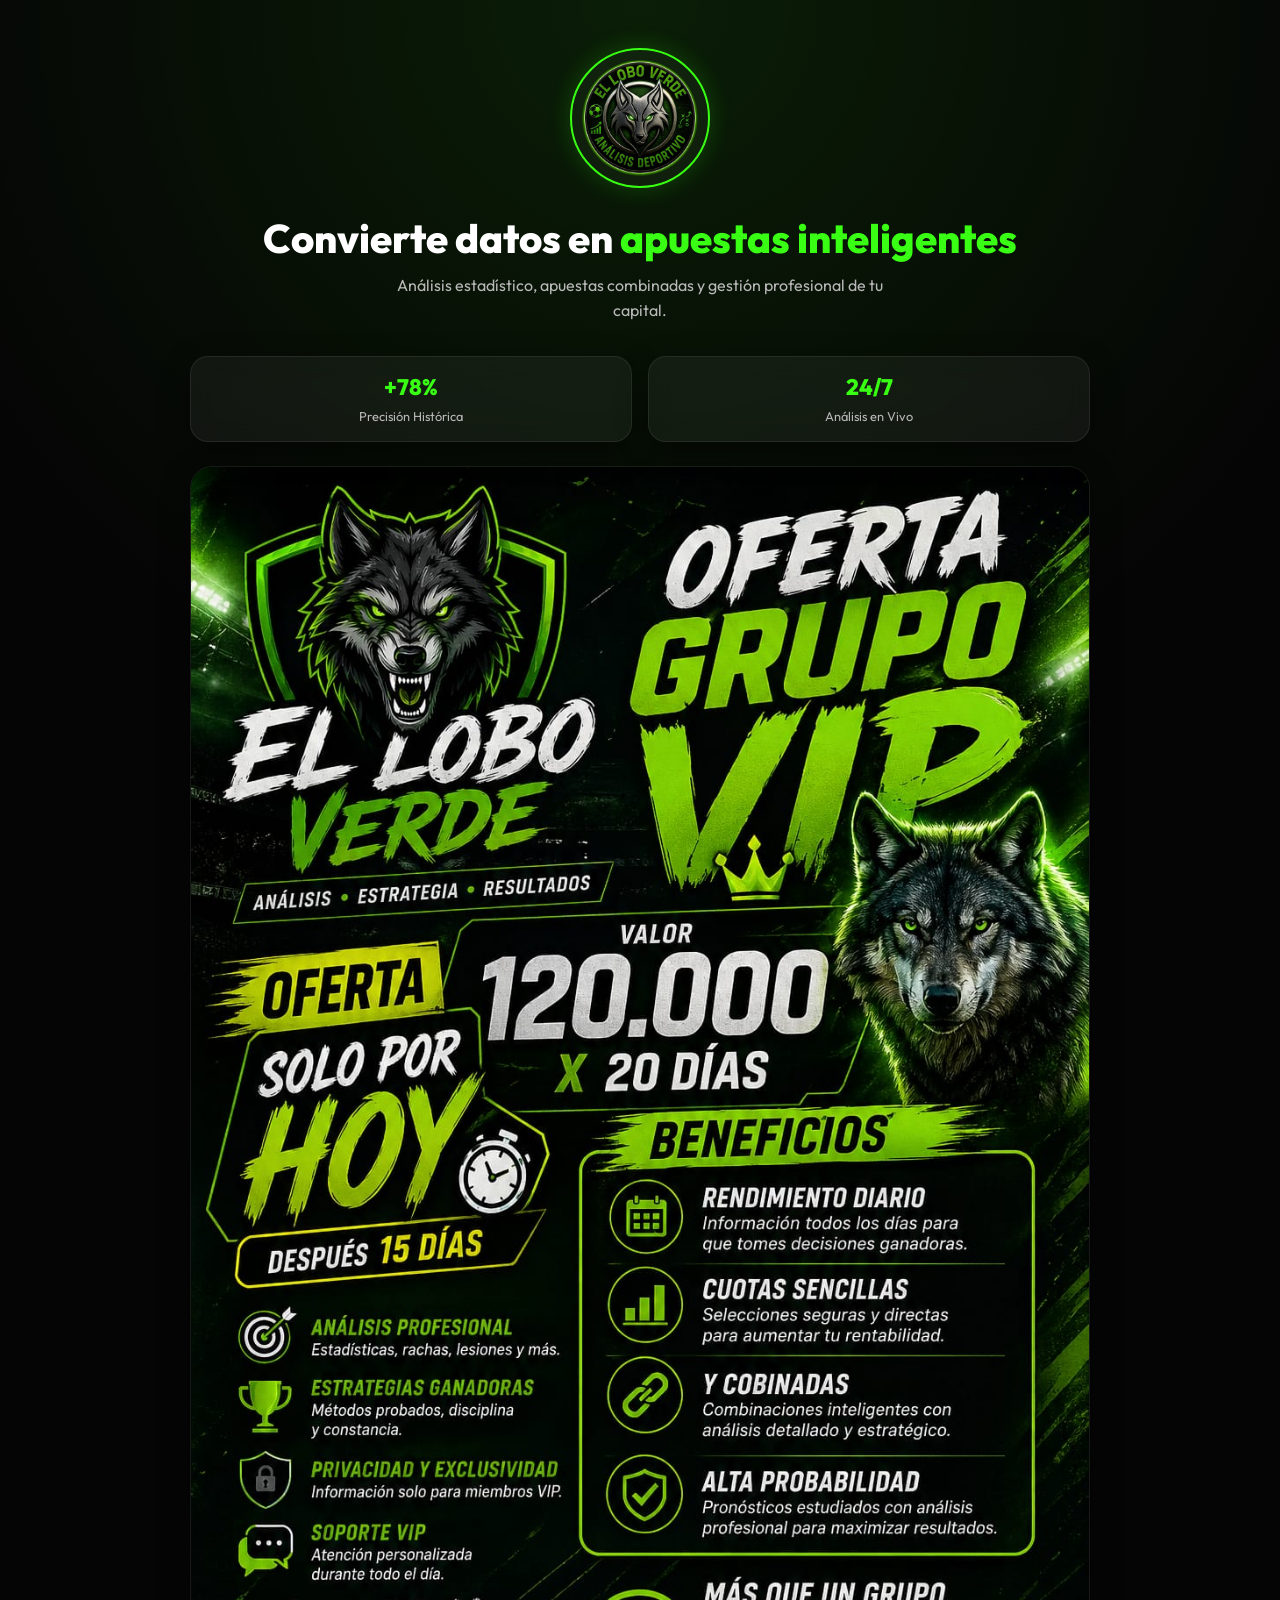
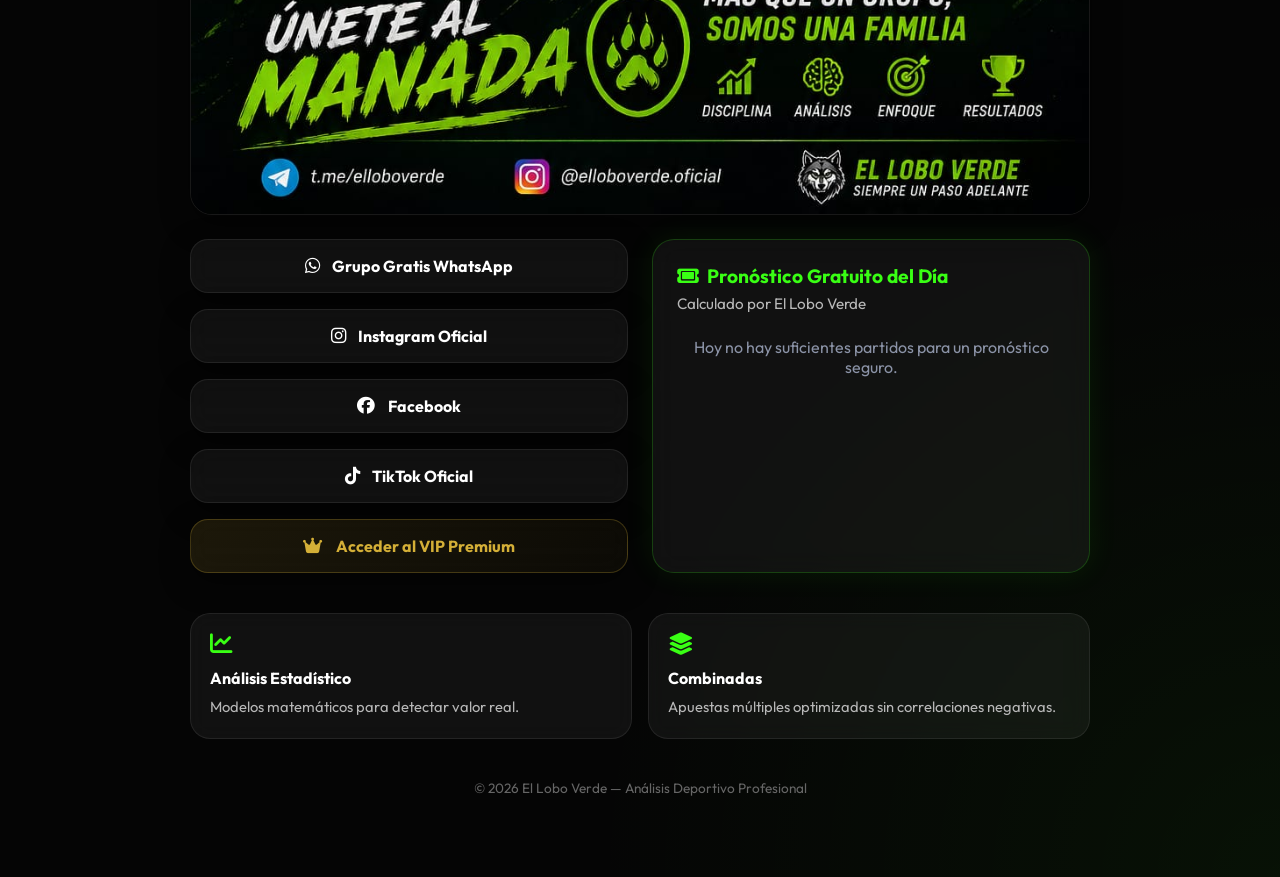
<file: index.html>
<!DOCTYPE html>
<html lang="es">

<head>
    <meta charset="UTF-8" />
    <meta name="viewport" content="width=device-width, initial-scale=1.0" />

    <title>El Lobo Verde — Smart Sports Analytics</title>

    <meta name="description"
        content="IA deportiva, análisis estadístico y combinadas inteligentes para apostadores estratégicos." />

    <!-- Google Fonts -->
    <link href="https://fonts.googleapis.com/css2?family=Outfit:wght@300;400;500;600;700;800&display=swap"
        rel="stylesheet" />

    <!-- Font Awesome -->
    <link rel="stylesheet" href="https://cdnjs.cloudflare.com/ajax/libs/font-awesome/6.5.2/css/all.min.css" />

    <link rel="stylesheet" href="css/style.css" />

    <style>
        :root {
            --bg: #050505;
            --card: rgba(255, 255, 255, 0.05);
            --border: rgba(255, 255, 255, 0.08);

            --green: #39ff14;
            --green-soft: rgba(57, 255, 20, 0.15);

            --gold: #d4af37;

            --white: #ffffff;
            --silver: #b8b8b8;

            --shadow:
                0 10px 30px rgba(0, 0, 0, .45);

            --radius: 22px;
        }

        * {
            margin: 0;
            padding: 0;
            box-sizing: border-box;
        }

        html {
            scroll-behavior: smooth;
        }

        body {
            font-family: 'Outfit', sans-serif;
            background:
                radial-gradient(circle at top,
                    rgba(57, 255, 20, .10),
                    transparent 30%),
                radial-gradient(circle at bottom right,
                    rgba(57, 255, 20, .05),
                    transparent 25%),
                #050505;

            color: var(--white);

            min-height: 100vh;

            overflow-x: hidden;
        }

        /* =========================
           BACKGROUND FX
        ========================= */

        .background-glow {
            position: fixed;
            inset: 0;
            z-index: -1;

            background:
                radial-gradient(circle at 20% 20%,
                    rgba(57, 255, 20, .08),
                    transparent 25%),

                radial-gradient(circle at 80% 0%,
                    rgba(57, 255, 20, .04),
                    transparent 20%);
        }

        .noise {
            position: fixed;
            inset: 0;
            z-index: -1;
            opacity: .03;
            background-image:
                url("https://www.transparenttextures.com/patterns/asfalt-dark.png");
        }

        /* =========================
           MAIN CONTAINER
        ========================= */

        .landing-page {
            padding: 2rem 1rem 5rem;
        }

        .landing-container {
            width: 100%;
            max-width: 900px;
            margin: auto;

            display: flex;
            flex-direction: column;
            gap: 1.5rem;
        }

        /* =========================
           HERO
        ========================= */

        .hero {
            text-align: center;
            padding-top: 1rem;
        }

        .hero-badge {
            display: inline-flex;
            align-items: center;
            gap: .5rem;

            padding: .5rem 1rem;

            border-radius: 999px;

            background: rgba(57, 255, 20, .08);

            border: 1px solid rgba(57, 255, 20, .2);

            color: var(--green);

            font-size: .85rem;
            font-weight: 600;

            margin-bottom: 1.5rem;

            backdrop-filter: blur(10px);
        }

        .landing-logo {
            width: 140px;
            height: 140px;

            object-fit: cover;

            border-radius: 50%;

            border: 2px solid var(--green);

            padding: 10px;

            background: rgba(255, 255, 255, .03);

            backdrop-filter: blur(12px);

            box-shadow:
                0 0 25px rgba(57, 255, 20, .20);

            animation: pulseGlow 4s infinite;

            margin-bottom: 1.5rem;
        }

        @keyframes pulseGlow {
            0% {
                box-shadow: 0 0 20px rgba(57, 255, 20, .15);
            }

            50% {
                box-shadow: 0 0 45px rgba(57, 255, 20, .35);
            }

            100% {
                box-shadow: 0 0 20px rgba(57, 255, 20, .15);
            }
        }

        .landing-title {
            font-size: 2.5rem;
            font-weight: 800;

            line-height: 1.1;

            margin-bottom: .8rem;
        }

        .landing-subtitle {
            color: var(--silver);

            font-size: 1rem;

            line-height: 1.6;

            max-width: 500px;

            margin: auto auto 1.5rem;
        }

        .hero-highlight {
            color: var(--green);
        }

        /* =========================
           STATS
        ========================= */

        .stats-row {
            display: grid;
            grid-template-columns: repeat(2, 1fr);
            gap: 1rem;

            margin-top: 2rem;
        }

        .stat-box {
            background: var(--card);

            border: 1px solid var(--border);

            border-radius: 18px;

            padding: 1rem;

            backdrop-filter: blur(12px);

            box-shadow: var(--shadow);
        }

        .stat-box span {
            display: block;

            font-size: 1.4rem;
            font-weight: 800;

            color: var(--green);

            margin-bottom: .25rem;
        }

        .stat-box small {
            color: var(--silver);
            font-size: .8rem;
        }

        /* =========================
           LIVE SCANNER
        ========================= */

        .scanner {
            position: relative;

            background:
                linear-gradient(135deg,
                    rgba(57, 255, 20, .10),
                    rgba(57, 255, 20, .04));

            border: 1px solid rgba(57, 255, 20, .15);

            border-radius: var(--radius);

            padding: 1.2rem;

            overflow: hidden;

            box-shadow:
                0 0 30px rgba(57, 255, 20, .10);
        }

        .scanner::before {
            content: '';

            position: absolute;

            top: 0;
            left: 0;

            width: 4px;
            height: 100%;

            background: var(--green);
        }

        .scanner-title {
            color: var(--green);

            font-weight: 700;

            margin-bottom: .8rem;

            display: flex;
            align-items: center;
            gap: .6rem;
        }

        .scanner-content {
            display: flex;
            flex-direction: column;
            gap: .5rem;
        }

        .scanner-match {
            font-weight: 700;
            font-size: 1.1rem;
        }

        .scanner-pick {
            color: var(--silver);
        }

        .scanner-confidence {
            color: var(--gold);
            font-weight: 700;
        }

        /* =========================
           AD BANNER
        ========================= */

        .ad-banner {
            width: 100%;

            border-radius: var(--radius);

            overflow: hidden;

            border: 1px solid var(--border);

            box-shadow: var(--shadow);

            transition: .3s ease;
        }

        .ad-banner:hover {
            transform: translateY(-3px);
        }

        .ad-banner img {
            width: 100%;
            display: block;
        }

        /* =========================
           BUTTONS
        ========================= */

        .links-grid {
            display: flex;
            flex-direction: column;
            gap: 1rem;
        }

        .link-btn {
            display: flex;
            align-items: center;
            justify-content: center;
            gap: .8rem;

            text-decoration: none;

            padding: 1rem 1.2rem;

            background: var(--card);

            border: 1px solid var(--border);

            border-radius: 18px;

            color: white;

            font-weight: 700;

            transition: .3s ease;

            backdrop-filter: blur(12px);

            box-shadow: var(--shadow);
        }

        .link-btn:hover {
            transform: translateY(-3px);

            border-color: rgba(57, 255, 20, .25);

            background: rgba(255, 255, 255, .07);
        }

        .link-btn i {
            font-size: 1.1rem;
        }

        .vip-btn {
            background:
                linear-gradient(135deg,
                    rgba(212, 175, 55, .12),
                    rgba(212, 175, 55, .04));

            border-color: rgba(212, 175, 55, .25);

            color: var(--gold);
        }

        .vip-btn:hover {
            box-shadow:
                0 0 20px rgba(212, 175, 55, .20);
        }

        /* =========================
           FREE PICK
        ========================= */

        .free-pick-container {
            background: var(--card);

            border: 1px solid rgba(57, 255, 20, .20);

            border-radius: var(--radius);

            padding: 1.5rem;

            backdrop-filter: blur(14px);

            box-shadow:
                0 0 30px rgba(57, 255, 20, .08);
        }

        .free-pick-header {
            margin-bottom: 1.5rem;
        }

        .free-pick-header h3 {
            color: var(--green);

            margin-bottom: .4rem;

            font-size: 1.2rem;
        }

        .free-pick-header p {
            color: var(--silver);
            font-size: .95rem;
        }

        .pick-match {
            font-size: 1.2rem;
            font-weight: 700;

            margin-bottom: .5rem;
        }

        .pick-market {
            color: var(--silver);

            margin-bottom: 1rem;
        }

        .confidence-bar {
            width: 100%;
            height: 10px;

            background: rgba(255, 255, 255, .05);

            border-radius: 999px;

            overflow: hidden;

            margin-bottom: 1rem;
        }

        .confidence-fill {
            width: 82%;
            height: 100%;

            background:
                linear-gradient(90deg,
                    #39ff14,
                    #8fff7a);
        }

        .pick-tags {
            display: flex;
            flex-wrap: wrap;
            gap: .5rem;
        }

        .pick-tags span {
            padding: .4rem .8rem;

            border-radius: 999px;

            background: rgba(57, 255, 20, .08);

            border: 1px solid rgba(57, 255, 20, .15);

            color: var(--green);

            font-size: .8rem;
            font-weight: 600;
        }

        /* =========================
           FEATURES
        ========================= */

        .features {
            display: grid;
            grid-template-columns: repeat(2, 1fr);
            gap: 1rem;
        }

        .feature-card {
            background: var(--card);

            border: 1px solid var(--border);

            border-radius: 20px;

            padding: 1.2rem;

            backdrop-filter: blur(10px);

            transition: .3s ease;
        }

        .feature-card:hover {
            transform: translateY(-4px);

            border-color: rgba(57, 255, 20, .20);
        }

        .feature-card i {
            font-size: 1.4rem;

            color: var(--green);

            margin-bottom: .8rem;
        }

        .feature-card h4 {
            margin-bottom: .5rem;
        }

        .feature-card p {
            color: var(--silver);

            font-size: .92rem;

            line-height: 1.5;
        }

        /* =========================
           FOOTER
        ========================= */

        footer {
            text-align: center;

            color: #666;

            font-size: .85rem;

            padding-top: 1rem;
        }

        /* =========================
           RESPONSIVE
        ========================= */

        @media(max-width: 600px) {

            .landing-title {
                font-size: 2rem;
            }

            .features {
                grid-template-columns: 1fr;
            }
        }
    </style>
</head>

<body class="landing-page">

    <div class="background-glow"></div>
    <div class="noise"></div>

    <main class="landing-container">

        <!-- HERO -->
        <section class="hero">
            <img src="assets/logo.png" alt="El Lobo Verde" class="landing-logo" />
            <h1 class="landing-title">
                Convierte datos en
                <span class="hero-highlight">apuestas inteligentes</span>
            </h1>
            <p class="landing-subtitle">
                Análisis estadístico, apuestas combinadas y gestión profesional de tu capital.
            </p>

            <div class="stats-row">
                <div class="stat-box">
                    <span>+78%</span>
                    <small>Precisión Histórica</small>
                </div>
                <div class="stat-box">
                    <span>24/7</span>
                    <small>Análisis en Vivo</small>
                </div>
            </div>
        </section>

        <!-- BANNER -->
        <a href="https://wa.me/TUNUMERO" target="_blank" class="ad-banner">
            <img src="assets/image.png" alt="Promoción VIP" />
        </a>

        <!-- GRID COMPACTO: Botones y Pick -->
        <div
            style="display: grid; grid-template-columns: repeat(auto-fit, minmax(250px, 1fr)); gap: 1.5rem; width: 100%;">

            <!-- BUTTONS -->
            <section class="links-grid">
                <a href="https://chat.whatsapp.com/Ck9ivSgHnWT00iJ6qhJDE8" class="link-btn" target="_blank">
                    <i class="fa-brands fa-whatsapp"></i> Grupo Gratis WhatsApp
                </a>
                <a href="https://www.instagram.com/miguellobo7159?igsh=MW92N2ZiMTVhdm10Zw==" class="link-btn">
                    <i class="fa-brands fa-instagram"></i> Instagram Oficial
                </a>
                <a href="https://www.facebook.com/share/1BWAygeKw2/" class="link-btn">
                    <i class="fa-brands fa-facebook"></i> Facebook
                </a>

                <a href="https://www.tiktok.com/@pronosticosdeportivolobo?_r=1&_t=ZS-96HLnR1LnQy"
                    class="link-btn tiktok-btn"
                    
                    target="_blank">
                    <i class="fa-brands fa-tiktok"></i>TikTok Oficial
                
                </a>
                <a href="https://w.app/c3xt8u" class="link-btn vip-btn" target="_blank">
                    <i class="fa-solid fa-crown"></i> Acceder al VIP Premium
                </a>
            </section>

            <!-- FREE PICK -->
            <section class="free-pick-container">
                <div class="free-pick-header">
                    <h3><i class="fa-solid fa-ticket" style="margin-right:0.5rem; color:var(--green);"></i>Pronóstico Gratuito del Día</h3>
                    <p>Calculado por El Lobo Verde</p>
                </div>
                <div id="landing-pick-content">
                    <div class="loading" style="text-align:center;">Analizando el mercado de hoy...</div>
                </div>
            </section>

        </div>

        <!-- FEATURES -->
        <section class="features" style="margin-top: 1rem;">
            <div class="feature-card">
                <i class="fa-solid fa-chart-line"></i>
                <h4>Análisis Estadístico</h4>
                <p>Modelos matemáticos para detectar valor real.</p>
            </div>
            <div class="feature-card">
                <i class="fa-solid fa-layer-group"></i>
                <h4>Combinadas</h4>
                <p>Apuestas múltiples optimizadas sin correlaciones negativas.</p>
            </div>
        </section>

        <!-- FOOTER -->
        <footer>
            © 2026 El Lobo Verde — Análisis Deportivo Profesional
        </footer>

    </main>

    <!-- Scripts -->
    <script src="js/matches.js?v=3"></script>
    <script src="js/predictor.js?v=3"></script>
    <script src="js/combinada.js?v=3"></script>
    <script src="js/gemini.js?v=3"></script>
    <script src="js/landing.js?v=3"></script>

</body>

</html>
</file>
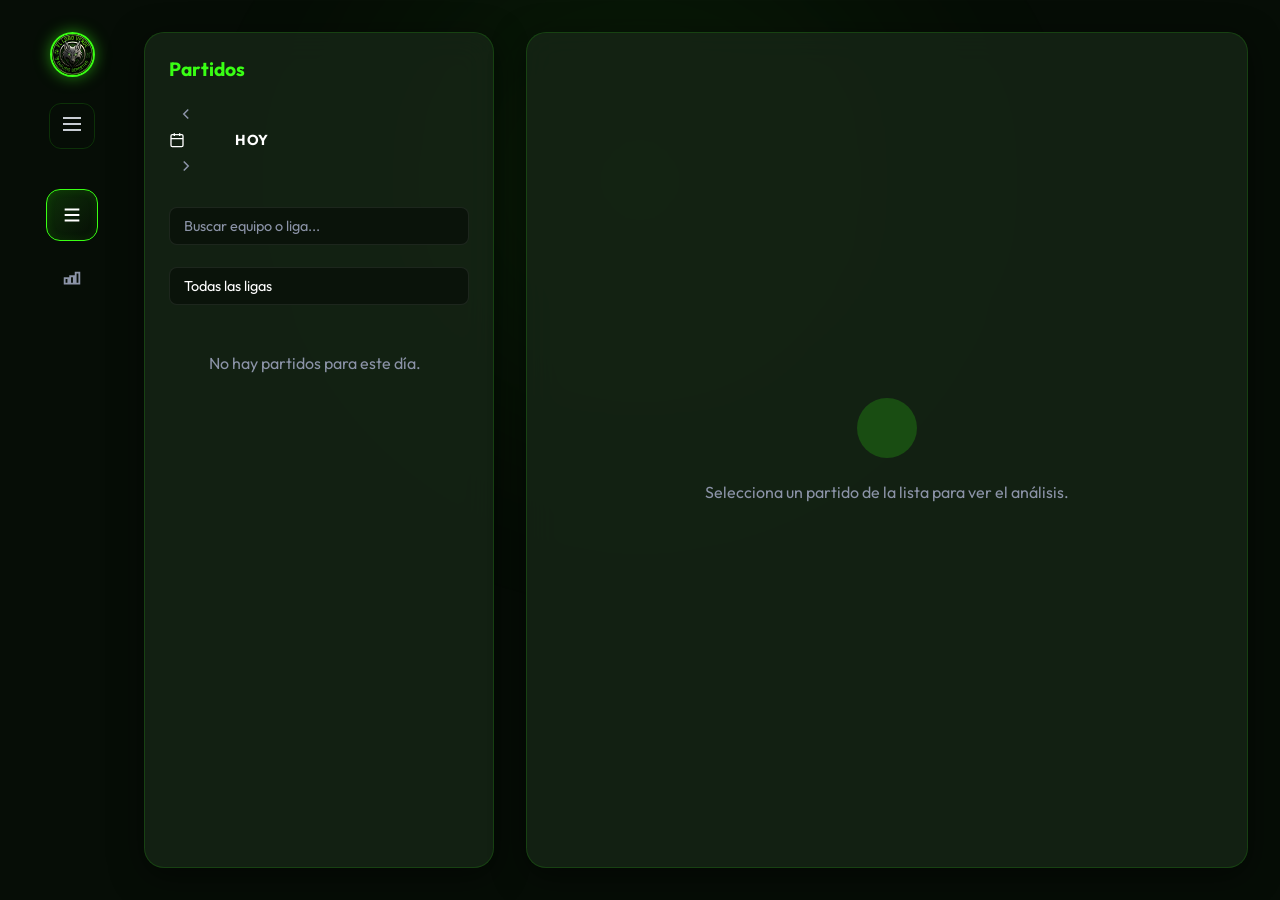
<file: panel-a7f3k9m2x1q8w4r5t0elv-interno.html>
<!DOCTYPE html>
<html lang="es">
<head>
    <meta charset="UTF-8">
    <meta name="viewport" content="width=device-width, initial-scale=1.0">
    <title>Dashboard VIP - El Lobo Verde</title>
    <meta name="description" content="Panel privado de análisis deportivo El Lobo Verde.">
    <link href="https://fonts.googleapis.com/css2?family=Outfit:wght@300;400;600;800&display=swap" rel="stylesheet">
    <link rel="stylesheet" href="css/style.css">
</head>
<body>
    <div class="background-glow"></div>
    
    <div class="app-container">
        <!-- Sidebar / Header -->
        <header class="header">
            <div class="logo-container">
                <img src="assets/logo.png" alt="Logo El Lobo Verde" class="logo" onerror="this.src='assets/image.png'">
                <div>
                    <h1>El Lobo Verde</h1>
                    <span class="logo-subtitle">VIP Dashboard</span>
                </div>
                <button class="mobile-nav-toggle" id="mobile-nav-toggle">
                    <svg viewBox="0 0 24 24" width="24" height="24" stroke="currentColor" stroke-width="2" fill="none">
                        <line x1="3" y1="12" x2="21" y2="12"></line>
                        <line x1="3" y1="6" x2="21" y2="6"></line>
                        <line x1="3" y1="18" x2="21" y2="18"></line>
                    </svg>
                </button>
            </div>
            
            <div class="sidebar-content" id="sidebar-content">
                <nav class="nav-menu">
                    <button class="nav-btn active" data-tab="matches" title="Partidos">
                        <svg viewBox="0 0 24 24" width="20" height="20" fill="none" stroke="currentColor" stroke-width="2">
                            <path d="M4 6h16M4 12h16M4 18h16"></path>
                        </svg>
                        <span class="nav-label">Partidos</span>
                    </button>
                    <button class="nav-btn" data-tab="combinadas" title="Combinada Inteligente">
                        <svg viewBox="0 0 24 24" width="20" height="20" fill="none" stroke="currentColor" stroke-width="2">
                            <path d="M4 17h4v-6H4v6zM10 17h4V9h-4v8zM16 17h4V5h-4v12z"></path>
                        </svg>
                        <span class="nav-label">Combinada</span>
                    </button>
                </nav>

                <div class="social-links">
                    <p>Comunidad</p>
                    <a href="https://chat.whatsapp.com/Ck9ivSgHnWT00iJ6qhJDE8" class="social-btn" target="_blank">WhatsApp Free</a>
                    <a href="https://w.app/c3xt8u" class="social-btn vip" target="_blank">WhatsApp VIP</a>
                    <a href="#" class="social-btn">Instagram</a>
                    <a href="#" class="social-btn">Facebook</a>
                </div>

                <div class="status-panel">
                    <p>Status API: <span class="status-dot green"></span> Conectado</p>
                    <p id="current-date-display"></p>
                </div>
            </div>
        </header>

        <main class="main-content">
            <!-- Partidos View -->
            <section id="matches-section" class="view-section active">
                <div class="matches-layout">
                    <div class="matches-list glass-panel">
                        <h2>Partidos</h2>
                        <div class="calendar-nav">
                            <button id="cal-prev" class="cal-btn">
                                <svg width="18" height="18" viewBox="0 0 24 24" fill="none" stroke="currentColor" stroke-width="2"><polyline points="15 18 9 12 15 6"></polyline></svg>
                            </button>
                            <div class="cal-current" id="cal-current-date">
                                <svg width="16" height="16" viewBox="0 0 24 24" fill="none" stroke="currentColor" stroke-width="2" style="margin-right:6px;"><rect x="3" y="4" width="18" height="18" rx="2" ry="2"></rect><line x1="16" y1="2" x2="16" y2="6"></line><line x1="8" y1="2" x2="8" y2="6"></line><line x1="3" y1="10" x2="21" y2="10"></line></svg>
                                <span>HOY</span>
                            </div>
                            <button id="cal-next" class="cal-btn">
                                <svg width="18" height="18" viewBox="0 0 24 24" fill="none" stroke="currentColor" stroke-width="2"><polyline points="9 18 15 12 9 6"></polyline></svg>
                            </button>
                        </div>
                        <div class="search-box">
                            <input type="text" id="match-search" placeholder="Buscar equipo o liga..." autocomplete="off">
                        </div>
                        <div class="search-box" style="margin-top:0.4rem;">
                            <select id="league-filter">
                                <option value="">Todas las ligas</option>
                            </select>
                        </div>
                        <ul id="match-list-container" class="match-list">
                            <li class="loading">Cargando partidos...</li>
                        </ul>
                    </div>

                    <div class="match-details glass-panel" id="prediction-panel">
                        <div class="placeholder-msg">
                            <div class="icon-pulse"></div>
                            <p>Selecciona un partido de la lista para analizar estadísticas y valor.</p>
                        </div>
                    </div>
                </div>
            </section>

            <!-- Combinadas View -->
            <section id="combinadas-section" class="view-section hidden">
                <div class="glass-panel combinada-panel">
                    <div class="combinada-header">
                        <h2>Generador de Combinadas</h2>
                        <button class="action-btn-small" id="refresh-parlays">Actualizar Picks</button>
                    </div>
                    <p class="subtitle">Algoritmo con correlación de valor y Criterio Kelly</p>
                    
                    <div class="parlay-options" id="parlay-container">
                        <div class="loading">Calculando las mejores opciones del mercado...</div>
                    </div>
                </div>
            </section>
        </main>
    </div>

    <script src="js/matches.js"></script>
    <script src="js/predictor.js"></script>
    <script src="js/combinada.js"></script>
    <script src="js/gemini.js"></script>
    <script src="js/app.js"></script>
</body>
</html>
</file>
<file: css/style.css>
/* style.css - El Lobo Verde Theme */
:root {
    --bg-deep: #060d06;
    --bg-card: rgba(15, 31, 15, 0.6);
    --bg-panel: rgba(22, 37, 22, 0.85);
    
    --green-neon: #39ff14;
    --green-mid: #22c55e;
    --green-dark: #166534;
    
    --silver: #c8cdd4;
    --silver-dim: #8b93a7;
    --gold: #fbbf24;
    --red: #ef4444;
    
    --glass-border: rgba(57, 255, 20, 0.15);
    --glass-shadow: 0 8px 32px 0 rgba(0, 0, 0, 0.5);
    
    --font-family: 'Outfit', sans-serif;
}

* { box-sizing: border-box; margin: 0; padding: 0; }

body {
    background-color: var(--bg-deep);
    color: var(--silver);
    font-family: var(--font-family);
    min-height: 100vh;
    overflow-x: hidden;
}

.background-glow {
    position: fixed;
    top: 20%;
    left: 50%;
    transform: translate(-50%, -50%);
    width: 60vw;
    height: 60vw;
    background: radial-gradient(circle, rgba(57,255,20,0.08) 0%, rgba(6,13,6,0) 70%);
    z-index: -1;
    filter: blur(80px);
}

.app-container {
    max-width: 1400px;
    margin: 0 auto;
    padding: 2rem;
    display: grid;
    grid-template-columns: 80px 1fr;
    gap: 2rem;
    min-height: 100vh;
}

.app-container.sidebar-expanded {
    grid-template-columns: 280px 1fr;
}

.sidebar-content {
    width: 80px;
    padding: 1rem 0;
    align-items: center;
}

.app-container.sidebar-expanded .sidebar-content {
    width: 100%;
}

/* Glassmorphism utility */
.glass-panel {
    background: var(--bg-panel);
    backdrop-filter: blur(16px);
    -webkit-backdrop-filter: blur(16px);
    border: 1px solid var(--glass-border);
    border-radius: 20px;
    box-shadow: var(--glass-shadow);
    padding: 1.5rem;
}

.header {
    display: flex;
    flex-direction: column;
    gap: 1.5rem;
    align-items: center;
    min-height: calc(100vh - 4rem);
}
.logo-container {
    display: flex;
    flex-direction: column;
    align-items: center;
    gap: 0.8rem;
    width: 100%;
}
.logo { width: 60px; height: 60px; border-radius: 50%; border: 2px solid var(--green-neon); box-shadow: 0 0 15px rgba(57,255,20,0.5); }
.logo-container h1 { display: none; font-size: 1.5rem; font-weight: 800; color: #fff; line-height: 1.1; margin-bottom: 0.2rem; }
.logo-subtitle { display: none; color: var(--green-neon); font-weight: 400; font-size: 0.9rem; text-transform: uppercase; letter-spacing: 1px; }

.mobile-nav-toggle { display: block; background: transparent; border: 1px solid var(--glass-border); border-radius: 12px; color: var(--silver); width: 46px; height: 46px; cursor: pointer; transition: 0.2s; }
.mobile-nav-toggle:hover { color: var(--green-neon); border-color: var(--green-neon); }

.sidebar-content { display: flex; flex-direction: column; flex-grow: 1; gap: 1rem; align-items: center; width: 100%; }

.nav-menu { display: flex; flex-direction: column; gap: 0.8rem; align-items: center; width: 100%; }
.nav-btn {
    background: transparent; border: 1px solid transparent; color: var(--silver-dim);
    width: 52px; height: 52px; display: inline-flex; align-items: center; justify-content: center;
    border-radius: 14px; cursor: pointer; transition: 0.3s; position: relative;
}
.nav-btn svg { width: 22px; height: 22px; }
.nav-btn:hover { color: #fff; background: rgba(255, 255, 255, 0.08); }
.nav-btn.active {
    color: #fff;
    background: linear-gradient(135deg, rgba(57,255,20,0.15) 0%, rgba(6,13,6,0.12) 100%);
    border: 1px solid var(--green-neon);
    box-shadow: inset 0 0 10px rgba(57,255,20,0.12);
}
.nav-label { position: absolute; width: 1px; height: 1px; padding: 0; margin: -1px; overflow: hidden; clip: rect(0,0,0,0); white-space: nowrap; border: 0; }

.social-links { margin-top: 1rem; display: none; flex-direction: column; gap: 0.8rem; width: 100%; }
.social-links p { color: var(--silver-dim); font-size: 0.85rem; text-transform: uppercase; letter-spacing: 1px; margin-bottom: 0.2rem; }
.social-btn { display: block; text-decoration: none; color: var(--silver); background: rgba(255,255,255,0.03); padding: 0.8rem 1rem; border-radius: 8px; font-size: 0.95rem; transition: 0.2s; border: 1px solid transparent; }

.status-panel { display: none; margin-top: auto; padding: 1rem; background: var(--bg-card); border-radius: 12px; font-size: 0.9rem; }

.app-container.sidebar-expanded .social-links,
.app-container.sidebar-expanded .status-panel {
    display: flex;
}
.status-dot { display: inline-block; width: 8px; height: 8px; border-radius: 50%; margin-right: 5px; }
.status-dot.green { background: var(--green-neon); box-shadow: 0 0 8px var(--green-neon); }

.app-container.sidebar-expanded .logo-container h1,
.app-container.sidebar-expanded .logo-subtitle {
    display: block;
}
.app-container.sidebar-expanded .nav-btn {
    width: auto;
    min-width: 180px;
    padding: 1rem 1.2rem;
    justify-content: flex-start;
}
.app-container.sidebar-expanded .nav-label {
    position: static;
    width: auto;
    height: auto;
    margin-left: 0.6rem;
    overflow: visible;
    clip: auto;
}
.app-container.sidebar-expanded .social-links,
.app-container.sidebar-expanded .status-panel {
    display: flex;
}
.social-btn:hover { background: rgba(57,255,20,0.05); color: #fff; border-color: rgba(57,255,20,0.3); transform: translateX(5px); }
.social-btn.vip { background: linear-gradient(90deg, rgba(251, 191, 36, 0.05), transparent); border: 1px solid rgba(251, 191, 36, 0.2); color: var(--gold); font-weight: 600; }
.social-btn.vip:hover { background: rgba(251, 191, 36, 0.15); border-color: var(--gold); }

.status-panel { margin-top: auto; padding: 1rem; background: var(--bg-card); border-radius: 12px; font-size: 0.9rem; }
.status-dot { display: inline-block; width: 8px; height: 8px; border-radius: 50%; margin-right: 5px; }
.status-dot.green { background: var(--green-neon); box-shadow: 0 0 8px var(--green-neon); }

/* Main Content */
.main-content { display: flex; flex-direction: column; }
.view-section { display: none; animation: fadeIn 0.4s ease; }
.view-section.active { display: block; }
@keyframes fadeIn { from { opacity: 0; transform: translateY(10px); } to { opacity: 1; transform: translateY(0); } }

/* Matches */
.matches-layout { display: grid; grid-template-columns: 350px 1fr; gap: 2rem; height: calc(100vh - 4rem); }
.matches-list { display: flex; flex-direction: column; gap: 1rem; overflow: hidden; }
.matches-list h2 { color: var(--green-neon); font-size: 1.2rem; }
.filter-group { display: flex; background: rgba(0,0,0,0.4); border-radius: 8px; padding: 0.3rem; }
.filter-btn { flex: 1; background: transparent; border: none; color: var(--silver-dim); padding: 0.5rem; border-radius: 6px; cursor: pointer; transition: 0.3s; }
.filter-btn.active { background: var(--green-dark); color: #fff; font-weight: 600; border: 1px solid var(--green-neon); }

.match-list { list-style: none; overflow-y: auto; display: flex; flex-direction: column; gap: 0.8rem; padding-right: 0.5rem; flex-grow: 1; }
.match-item { background: var(--bg-card); border: 1px solid rgba(255,255,255,0.05); border-radius: 12px; padding: 1rem; cursor: pointer; transition: 0.2s; }
.match-item:hover { border-color: var(--green-neon); transform: translateY(-2px); }
.match-item.active { border-color: var(--green-neon); background: rgba(57,255,20,0.05); }

.match-header-sm { display: flex; justify-content: space-between; font-size: 0.8rem; color: var(--silver-dim); margin-bottom: 0.5rem; }
.match-teams { display: flex; flex-direction: column; gap: 0.4rem; }
.team-row { display: flex; align-items: center; gap: 0.5rem; font-weight: 600; color: #fff; }
.team-logo-sm { width: 20px; height: 20px; object-fit: contain; }

/* Prediction Panel */
.match-details { overflow-y: auto; }
.placeholder-msg { height: 100%; display: flex; flex-direction: column; align-items: center; justify-content: center; text-align: center; color: var(--silver-dim); }
.icon-pulse { width: 60px; height: 60px; border-radius: 50%; background: rgba(57,255,20,0.2); margin-bottom: 1.5rem; animation: pulse 2s infinite; }
@keyframes pulse { 0% { transform: scale(0.95); box-shadow: 0 0 0 0 rgba(57,255,20,0.5); } 70% { transform: scale(1); box-shadow: 0 0 0 20px rgba(57,255,20,0); } 100% { transform: scale(0.95); } }

.match-header-lg { text-align: center; border-bottom: 1px solid var(--glass-border); padding-bottom: 1.5rem; margin-bottom: 1.5rem; }
.league-badge { background: var(--green-dark); color: #fff; padding: 0.3rem 0.8rem; border-radius: 20px; font-size: 0.8rem; font-weight: 600; border: 1px solid var(--green-neon); display: inline-block; margin-bottom: 1rem; }
.teams-lg { display: flex; justify-content: center; align-items: center; gap: 2rem; font-size: 1.5rem; font-weight: 800; color: #fff; }
.team-logo-lg { width: 60px; height: 60px; object-fit: contain; }
.vs { color: var(--silver-dim); font-weight: 300; }

.grid-2 { display: grid; grid-template-columns: 1fr 1fr; gap: 1.5rem; margin-bottom: 1.5rem; }
.stat-box { background: var(--bg-card); padding: 1.2rem; border-radius: 12px; border: 1px solid rgba(255,255,255,0.05); }
.stat-box h4 { color: var(--silver-dim); font-size: 0.9rem; text-transform: uppercase; margin-bottom: 1rem; }
.row-between { display: flex; justify-content: space-between; margin-bottom: 0.8rem; color: #fff; font-size: 1.1rem; }
.val-green { color: var(--green-neon); font-weight: 600; }

.prediction-box { background: linear-gradient(135deg, rgba(57,255,20,0.1) 0%, rgba(6,13,6,0.1) 100%); border: 1px solid var(--green-neon); border-radius: 16px; padding: 2rem; text-align: center; margin-bottom: 1.5rem; }
.prediction-box h3 { color: var(--green-neon); font-size: 1.2rem; margin-bottom: 1rem; }
.pick-text { font-size: 2rem; font-weight: 800; color: #fff; margin-bottom: 0.5rem; text-shadow: 0 0 10px rgba(57,255,20,0.3); }

/* Combinadas */
.combinada-header { display: flex; justify-content: space-between; align-items: center; margin-bottom: 0.5rem; }
.combinada-header h2 { color: var(--green-neon); font-size: 1.8rem; }
.subtitle { color: var(--silver-dim); margin-bottom: 2rem; }
.action-btn-small { background: var(--green-dark); border: 1px solid var(--green-neon); color: #fff; padding: 0.5rem 1rem; border-radius: 8px; cursor: pointer; transition: 0.2s; }
.action-btn-small:hover { background: var(--green-neon); color: var(--bg-deep); }

.parlay-options { display: grid; grid-template-columns: repeat(auto-fit, minmax(300px, 1fr)); gap: 1.5rem; }
.parlay-card { background: var(--bg-card); border-radius: 16px; border: 1px solid rgba(255,255,255,0.05); padding: 1.5rem; display: flex; flex-direction: column; }
.parlay-header { display: flex; justify-content: space-between; margin-bottom: 1.5rem; border-bottom: 1px solid var(--glass-border); padding-bottom: 1rem; }
.parlay-header h3 { color: #fff; font-size: 1.2rem; }
.risk-badge { padding: 0.2rem 0.6rem; border-radius: 20px; font-size: 0.8rem; font-weight: 600; color: #fff; }

.pick-list { list-style: none; display: flex; flex-direction: column; gap: 0.8rem; flex-grow: 1; }
.pick-item { background: rgba(0,0,0,0.3); padding: 1rem; border-radius: 8px; border-left: 3px solid var(--green-neon); }
.pick-match { font-size: 0.85rem; color: var(--silver-dim); margin-bottom: 0.3rem; }
.pick-sel { font-weight: 600; color: #fff; }

.parlay-footer { margin-top: 1.5rem; padding-top: 1rem; border-top: 1px solid var(--glass-border); display: flex; justify-content: space-between; align-items: center; }
.odds-text { font-size: 1.5rem; font-weight: 800; color: var(--green-neon); }
.stake-text { font-size: 0.9rem; color: var(--silver-dim); }

.loading { color: var(--silver-dim); padding: 2rem; text-align: center; }

/* Responsive Design */
@media (max-width: 900px) {
    .app-container { grid-template-columns: 1fr; padding: 1rem; }
    .matches-layout { grid-template-columns: 1fr; height: auto; }
    .matches-list { max-height: 380px; }
    
    .mobile-nav-toggle { display: block; }
    .sidebar-content { display: none; }
    .sidebar-content.show { display: flex; animation: fadeIn 0.3s ease; }
    .logo-container h1 { display: block; }
    .logo-subtitle { display: block; }
}
    
    .logo-container h1 { font-size: 1.2rem; }
    .logo { width: 45px; height: 45px; }
    
    .grid-2 { grid-template-columns: 1fr; }
    .teams-lg { font-size: 1rem; gap: 0.8rem; }
    .team-logo-lg { width: 36px; height: 36px; }
    .pick-text { font-size: 1.4rem; }
}

/* ── Calendario (Flashscore style) ──────────────────────── */
.calendar-nav {
    display: flex;
    align-items: center;
    justify-content: space-between;
    background: rgba(0,0,0,0.4);
    border: 1px solid rgba(255,255,255,0.08);
    border-radius: 8px;
    padding: 0.2rem;
    margin-bottom: 0.8rem;
}
.cal-btn {
    background: transparent;
    border: none;
    color: var(--silver-dim);
    padding: 0.5rem;
    cursor: pointer;
    border-radius: 6px;
    display: flex;
    align-items: center;
    justify-content: center;
    transition: all 0.2s;
}
.cal-btn:hover { background: rgba(255,255,255,0.1); color: #fff; }
.cal-current {
    display: flex;
    align-items: center;
    color: #fff;
    font-weight: 700;
    font-size: 0.9rem;
    letter-spacing: 0.5px;
    gap: 6px;
    cursor: default;
    user-select: none;
}
.cal-current span { min-width: 110px; text-align: center; }

/* ── Búsqueda ──────────────────────────────────────────── */
.search-box { margin-top: 0.5rem; }
.search-box input,
.search-box select {
    width: 100%;
    background: rgba(0,0,0,0.4);
    border: 1px solid rgba(255,255,255,0.08);
    border-radius: 8px;
    color: #fff;
    font-family: var(--font-family);
    font-size: 0.9rem;
    padding: 0.55rem 0.9rem;
    outline: none;
    transition: border-color 0.2s;
    appearance: none;
    cursor: pointer;
}
.search-box input::placeholder { color: var(--silver-dim); }
.search-box input:focus,
.search-box select:focus { border-color: var(--green-neon); }
.search-box select option { background: #0f1f0f; color: #fff; }

/* ── Tarjeta de partido — marcadores y estado ─────────── */
.score-tag {
    background: rgba(57,255,20,0.08);
    border: 1px solid rgba(57,255,20,0.2);
    color: var(--green-neon);
    font-weight: 700;
    font-size: 0.8rem;
    padding: 0.15rem 0.5rem;
    border-radius: 6px;
    white-space: nowrap;
}
.score-tag small { font-size: 0.7rem; opacity: 0.7; margin-left: 3px; }
.time-tag { color: var(--silver-dim); font-size: 0.8rem; }
.league-sm { 
    overflow: hidden; 
    text-overflow: ellipsis; 
    white-space: nowrap; 
    max-width: 160px;
}
.match-item.finished { opacity: 0.75; }
.match-item.finished:hover { opacity: 1; }

/* ── Cuota sugerida y ventaja ─────────────────────────── */
.cuota-tag {
    display: inline-block;
    margin-top: 0.6rem;
    padding: 0.3rem 0.8rem;
    background: rgba(251,191,36,0.1);
    border: 1px solid rgba(251,191,36,0.3);
    border-radius: 6px;
    color: var(--gold);
    font-weight: 700;
    font-size: 1rem;
}
.ventaja-tag {
    display: inline-block;
    margin-top: 0.4rem;
    margin-left: 0.5rem;
    padding: 0.25rem 0.7rem;
    background: rgba(57,255,20,0.08);
    border: 1px solid rgba(57,255,20,0.25);
    border-radius: 6px;
    color: var(--green-neon);
    font-size: 0.85rem;
    font-weight: 600;
}

/* ── Comparación de resultado ─────────────────────────── */
.result-block {
    border-radius: 14px;
    padding: 1rem 1.5rem;
    margin-bottom: 1.2rem;
    display: flex;
    align-items: center;
    justify-content: space-between;
    gap: 1rem;
    flex-wrap: wrap;
}
.result-block.result-ok {
    background: rgba(57,255,20,0.07);
    border: 1px solid rgba(57,255,20,0.25);
}
.result-block.result-fail {
    background: rgba(239,68,68,0.07);
    border: 1px solid rgba(239,68,68,0.25);
}
.result-score {
    font-size: 2rem;
    font-weight: 800;
    color: #fff;
}
.result-label {
    font-size: 0.85rem;
    color: var(--silver-dim);
    flex: 1;
}
.verdict-ok {
    background: rgba(57,255,20,0.12);
    border: 1px solid rgba(57,255,20,0.35);
    color: var(--green-neon);
    font-weight: 700;
    padding: 0.3rem 0.9rem;
    border-radius: 20px;
    font-size: 0.9rem;
}
.verdict-fail {
    background: rgba(239,68,68,0.12);
    border: 1px solid rgba(239,68,68,0.35);
    color: var(--red);
    font-weight: 700;
    padding: 0.3rem 0.9rem;
    border-radius: 20px;
    font-size: 0.9rem;
}

/* ── Combinada panel compacto ─────────────────────────── */
.combinada-panel { height: calc(100vh - 4rem); overflow-y: auto; }
.combinada-header h2 { font-size: 1.4rem; }
.subtitle { margin-bottom: 1.2rem; font-size: 0.9rem; }
.parlay-options { grid-template-columns: repeat(auto-fit, minmax(280px, 1fr)); gap: 1rem; }
.parlay-card { padding: 1.2rem; }
.parlay-footer { flex-direction: column; align-items: flex-start; gap: 0.3rem; }
.odds-text { font-size: 1.3rem; }
</file>
